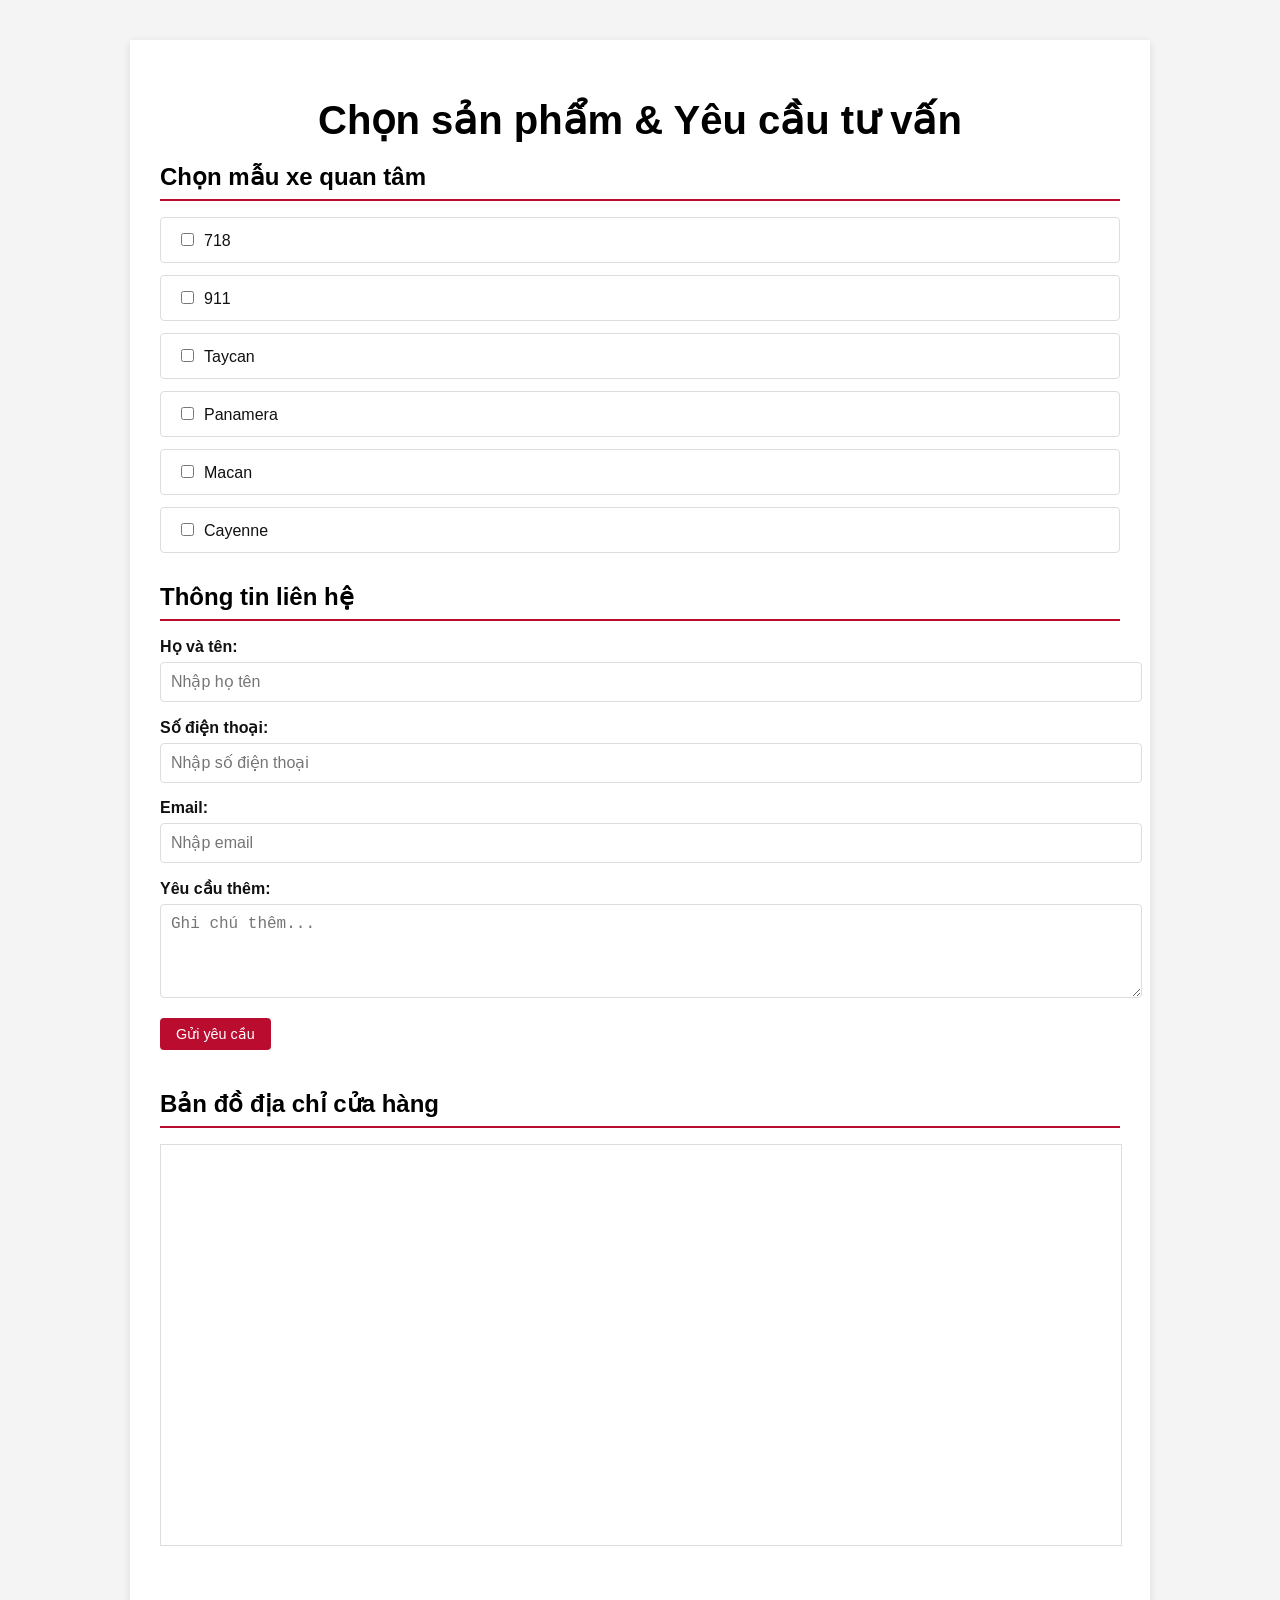
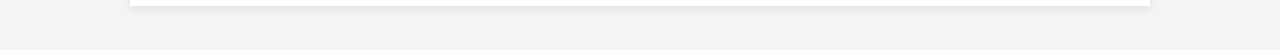
<file: cart.html>
<!DOCTYPE html>
<html lang="vi">
<head>
  <meta charset="UTF-8">
  <meta name="viewport" content="width=device-width, initial-scale=1.0">
  <title>Yêu cầu tư vấn | Porsche</title>
  <style>
    :root {--primary-color:#000;--accent-color:#ba0c2f;--bg-light:#f4f4f4;--bg-white:#fff;--text-dark:#111;--border-color:#ddd;}
    body{font-family:Arial,sans-serif;background:var(--bg-light);color:var(--text-dark);margin:0;padding:0;}
    .container{max-width:960px;margin:40px auto;background:var(--bg-white);padding:30px;box-shadow:0 2px 8px rgba(0,0,0,0.1);}
    h1{text-align:center;font-size:2.5rem;margin-bottom:20px;color:var(--primary-color);}
    section{margin-bottom:30px;}
    section h2{font-size:1.5rem;border-bottom:2px solid var(--accent-color);padding-bottom:8px;margin-bottom:16px;color:var(--primary-color);}
    .product-item{display:flex;justify-content:space-between;align-items:center;padding:12px 16px;border:1px solid var(--border-color);margin-bottom:12px;border-radius:4px;background:var(--bg-white);}
    .product-item label{flex:1;cursor:pointer;}
    .product-item input{margin-right:10px;}
    .form-group{margin-bottom:16px;}
    .form-group label{display:block;margin-bottom:6px;font-weight:bold;}
    .form-group input,.form-group textarea{width:100%;padding:10px;border:1px solid var(--border-color);border-radius:4px;font-size:1rem;}
    button{padding:8px 16px;cursor:pointer;border:none;background:var(--accent-color);color:var(--bg-white);border-radius:4px;font-size:0.9rem;transition:background-color .3s;}
    button:hover{background:#8f0a24;}
    .map-section{margin-top:40px;}
    .map-cards{display:flex;gap:20px;}
    .map-card{flex:1;border:1px solid var(--border-color);height:300px;}
    .map-card h4{text-align:center;margin:8px 0;}
    .map-card iframe{width:100%;height:100%;border:0;}
  </style>
</head>
<body>
  <div class="container">
    <h1>Chọn sản phẩm & Yêu cầu tư vấn</h1>

    <section class="products">
      <h2>Chọn mẫu xe quan tâm</h2>
      <div class="product-item"><label><input type="checkbox" value="718">718</label></div>
      <div class="product-item"><label><input type="checkbox" value="911">911</label></div>
      <div class="product-item"><label><input type="checkbox" value="Taycan">Taycan</label></div>
      <div class="product-item"><label><input type="checkbox" value="Panamera">Panamera</label></div>
      <div class="product-item"><label><input type="checkbox" value="Macan">Macan</label></div>
      <div class="product-item"><label><input type="checkbox" value="Cayenne">Cayenne</label></div>
    </section>

    <section class="contact-form">
      <h2>Thông tin liên hệ</h2>
      <div class="form-group"><label for="name">Họ và tên:</label><input type="text" id="name" placeholder="Nhập họ tên"></div>
      <div class="form-group"><label for="phone">Số điện thoại:</label><input type="text" id="phone" placeholder="Nhập số điện thoại"></div>
      <div class="form-group"><label for="email">Email:</label><input type="email" id="email" placeholder="Nhập email"></div>
      <div class="form-group"><label for="message">Yêu cầu thêm:</label><textarea id="message" rows="4" placeholder="Ghi chú thêm..."></textarea></div>
      <button onclick="submitConsult()">Gửi yêu cầu</button>
    </section>

    <!-- Bản đồ cửa hàng giữ nguyên -->
     <section class="map" style="margin-top:40px;">
      <h2>Bản đồ địa chỉ cửa hàng</h2>
      <div style="width:100%;height:400px;border:1px solid var(--border-color);">
        <iframe
          src="https://maps.google.com/maps?q=Trung%20T%C3%A2m%20Porsche%20S%C3%A0i%20G%C3%B2n|Trung%20T%C3%A2m%20Porsche%20H%C3%A0%20N%E1%BB%99i&z=5&output=embed"
          width="100%" height="100%" style="border:0;" allowfullscreen="" loading="lazy"></iframe>
      </div>
    </section>
  </div>

  <script>
    function submitConsult() {
      const selected = [...document.querySelectorAll('.product-item input:checked')].map(i=>i.value);
      const name = document.getElementById('name').value.trim();
      const phone = document.getElementById('phone').value.trim();
      const email = document.getElementById('email').value.trim();
      if (!name||!phone||!email||selected.length===0) {
        alert('Vui lòng chọn ít nhất 1 mẫu xe và nhập đầy đủ thông tin.'); return;
      }
      alert(`Yêu cầu tư vấn đã gửi:\nXe: ${selected.join(', ')}\nTên: ${name}\nĐiện thoại: ${phone}\nEmail: ${email}`);
    }
  </script>
</body>
</html>
</file>
